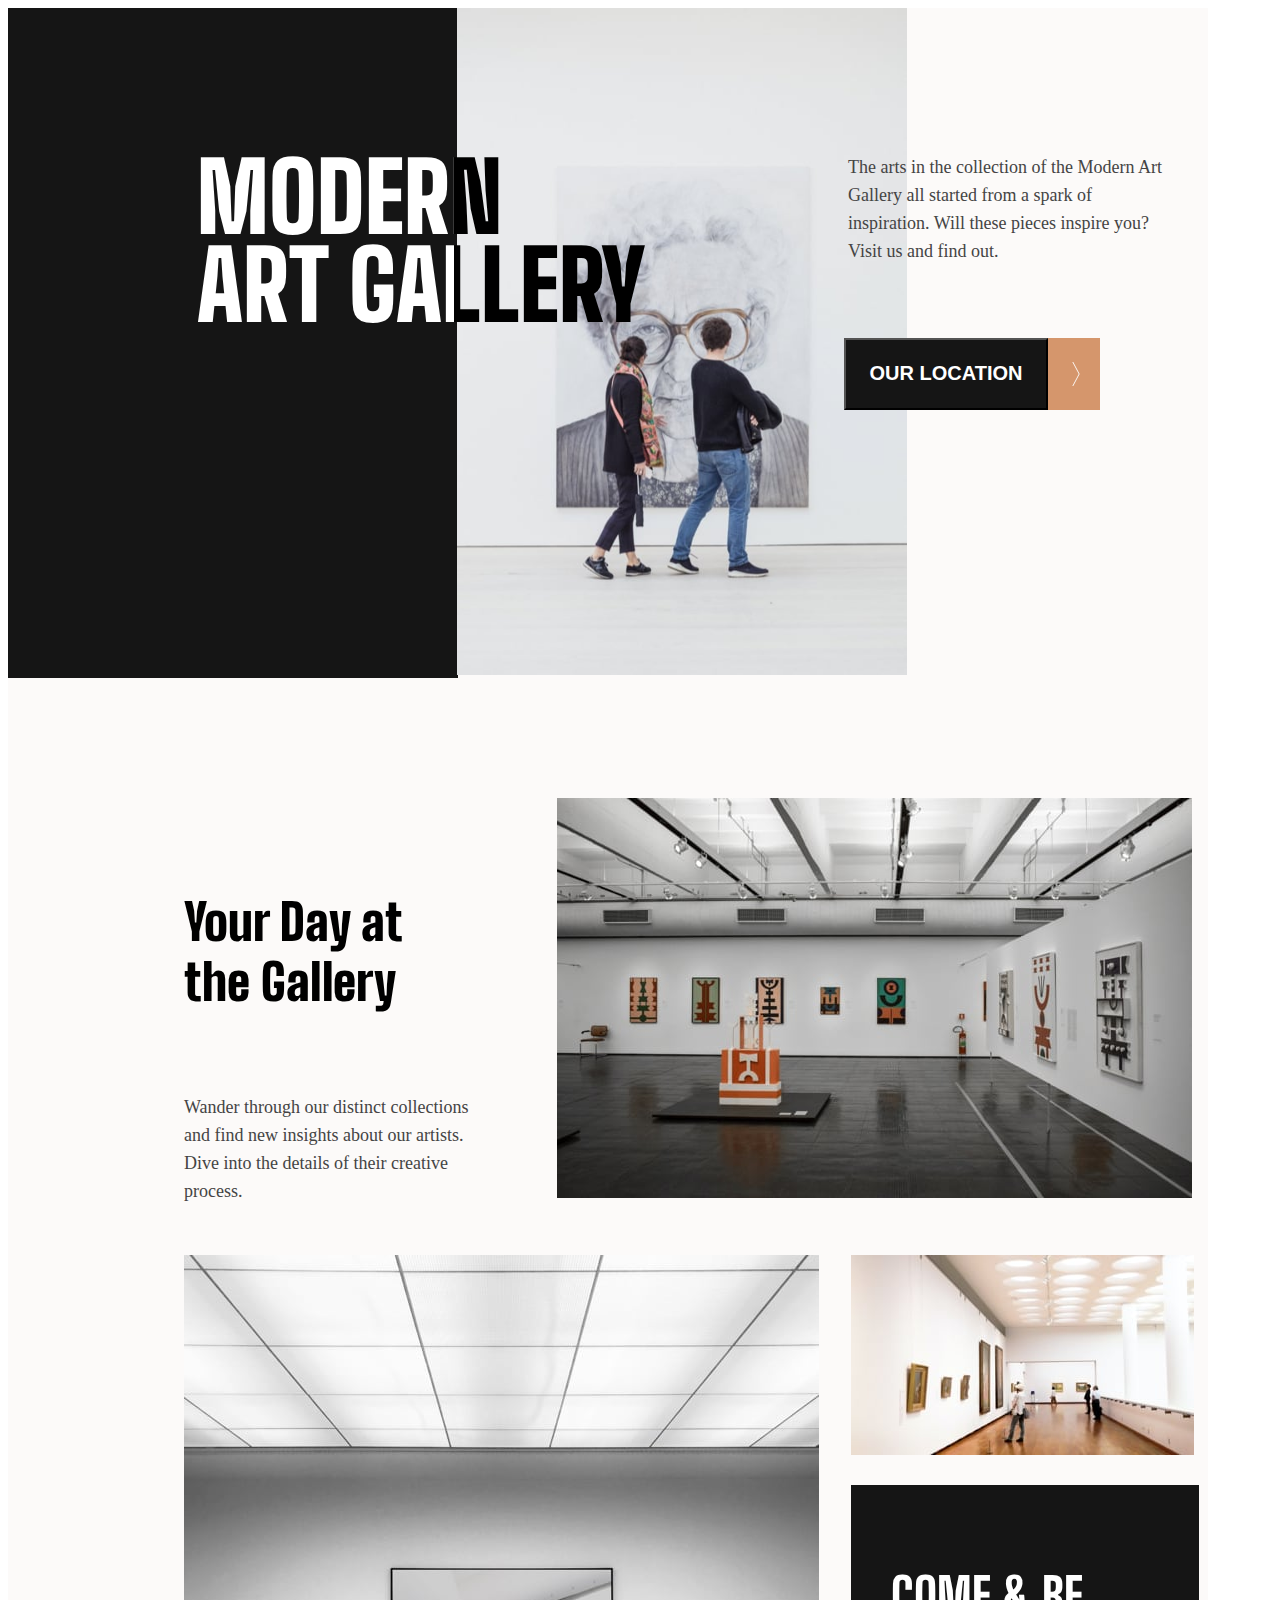
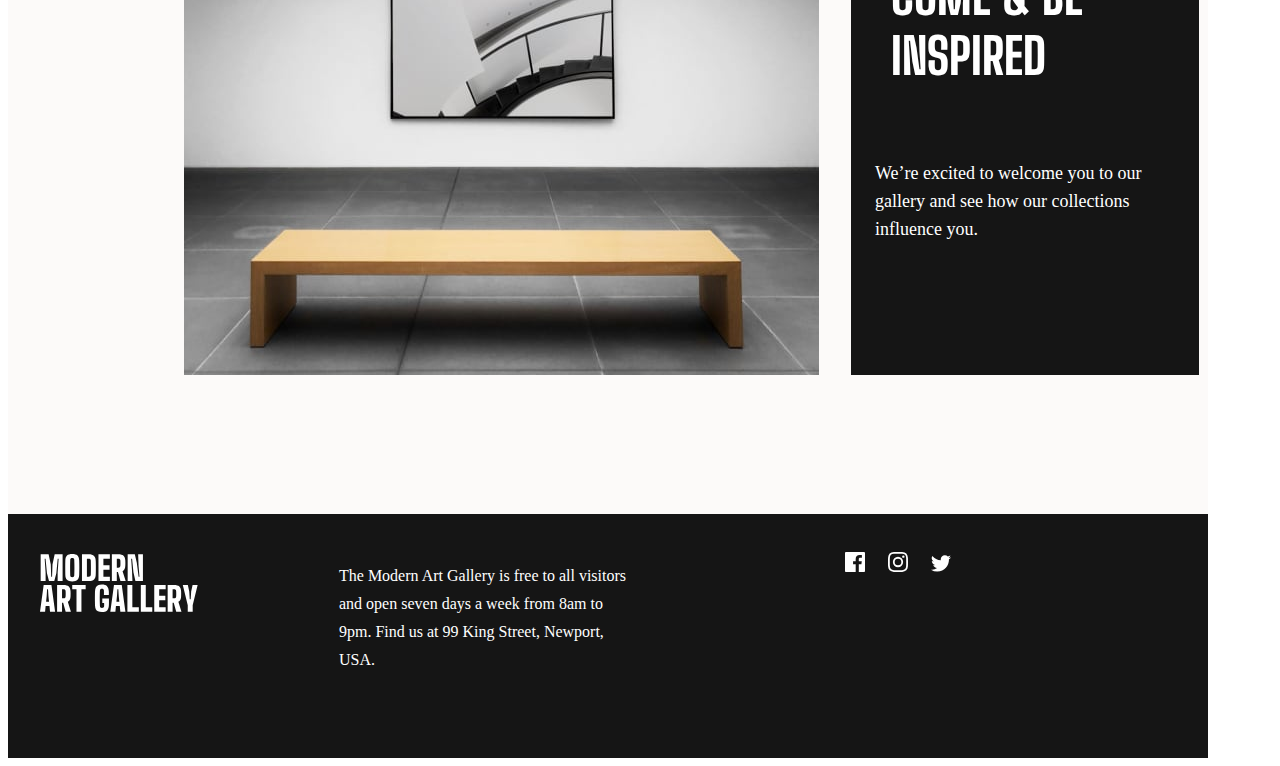
<file: art-gallery-website/art-gallery-website/starter-code/index.html>
<!DOCTYPE html>
<html lang="en">
<head>
  <meta charset="UTF-8">
  <meta name="viewport" content="width=device-width, initial-scale=1.0">
  <link rel="stylesheet" href="style.css">
  <link rel="stylesheet" href="responsive.css">
  <link rel="icon" type="image/png" sizes="32x32" href="./assets/favicon-32x32.png">
  
  <title>Frontend Mentor | Art gallery website</title>
</head>
<body>
<div class="box">
  <div class="black-parent">
<div class="black">

  <img src="./assets/mobile/image-hero.jpg" id="image-hero-1" class="image-hero" alt="">
</div>
<div class="content">
  <div class="h1-margin">
  <h1 class="h-1">MODERN <span id="sp1"></span>ART GALLERY</h1>
</div>
  <p class="p-1">The arts in the collection of the
     Modern Art Gallery all started from 
    a spark of<br> inspiration. Will these
     pieces inspire you?<br> Visit us and find out.</p>
</div>

<div class="button-box">
  <a href="location.html">
<button>OUR LOCATION</button>
</a>
<div class="arrow-box">
<img src="./assets/icon-arrow-right.svg" class="arrow" alt="logo">
</div>
</div>
</div>
<div class="hero-div">
<div class="bacground-image-2">
  <img src="./assets/mobile/image-grid-1.jpg" id="grid-image" alt="">
</div>
<div class="content-2">
  <h1>Your Day at the Gallery</h1>
  <p>Wander through our distinct collections <br> 
    and find new insights
     about our artists. <br> Dive into the details
      of their creative <br> process.</p>
</div>

</div>

<div class="three">

<div class="bacground-image-3">
  <img src="./assets/mobile/image-grid-2.jpg" class="image-2" id="grid-t" alt="">
</div>
  <div class="background-image-4">
  <img src="./assets/mobile/image-grid-3.jpg" class="image-1" id="grid-t1" alt="">
  

</div>
<div class="black-box">
  <h1 class="box-h1">COME & BE INSPIRED</h1>
  <p class="box-p">We’re excited to welcome you  to our <br>gallery and
     see how our collections<br> influence you.</p>
</div>

</div>

<div class="black-box-2">
  <img src="./assets/logo-light.svg" class="box-logo" alt="">
  <div>
  <p class="box-2-p">The Modern Art Gallery is free to all visitors<br> and open seven
     days a week from 8am to<br> 9pm. Find us at 99 King Street, Newport,<br> USA.</p>
    </div>
    <div>
      <img src="./assets/icon-facebook.svg" class="fb" alt="">
      <img src="./assets/icon-instagram.svg" class="insta" alt="">
      <img src="./assets/icon-twitter.svg" class="twit" alt="">
    </div>
</div>




</div>
</body>
</html>
</file>
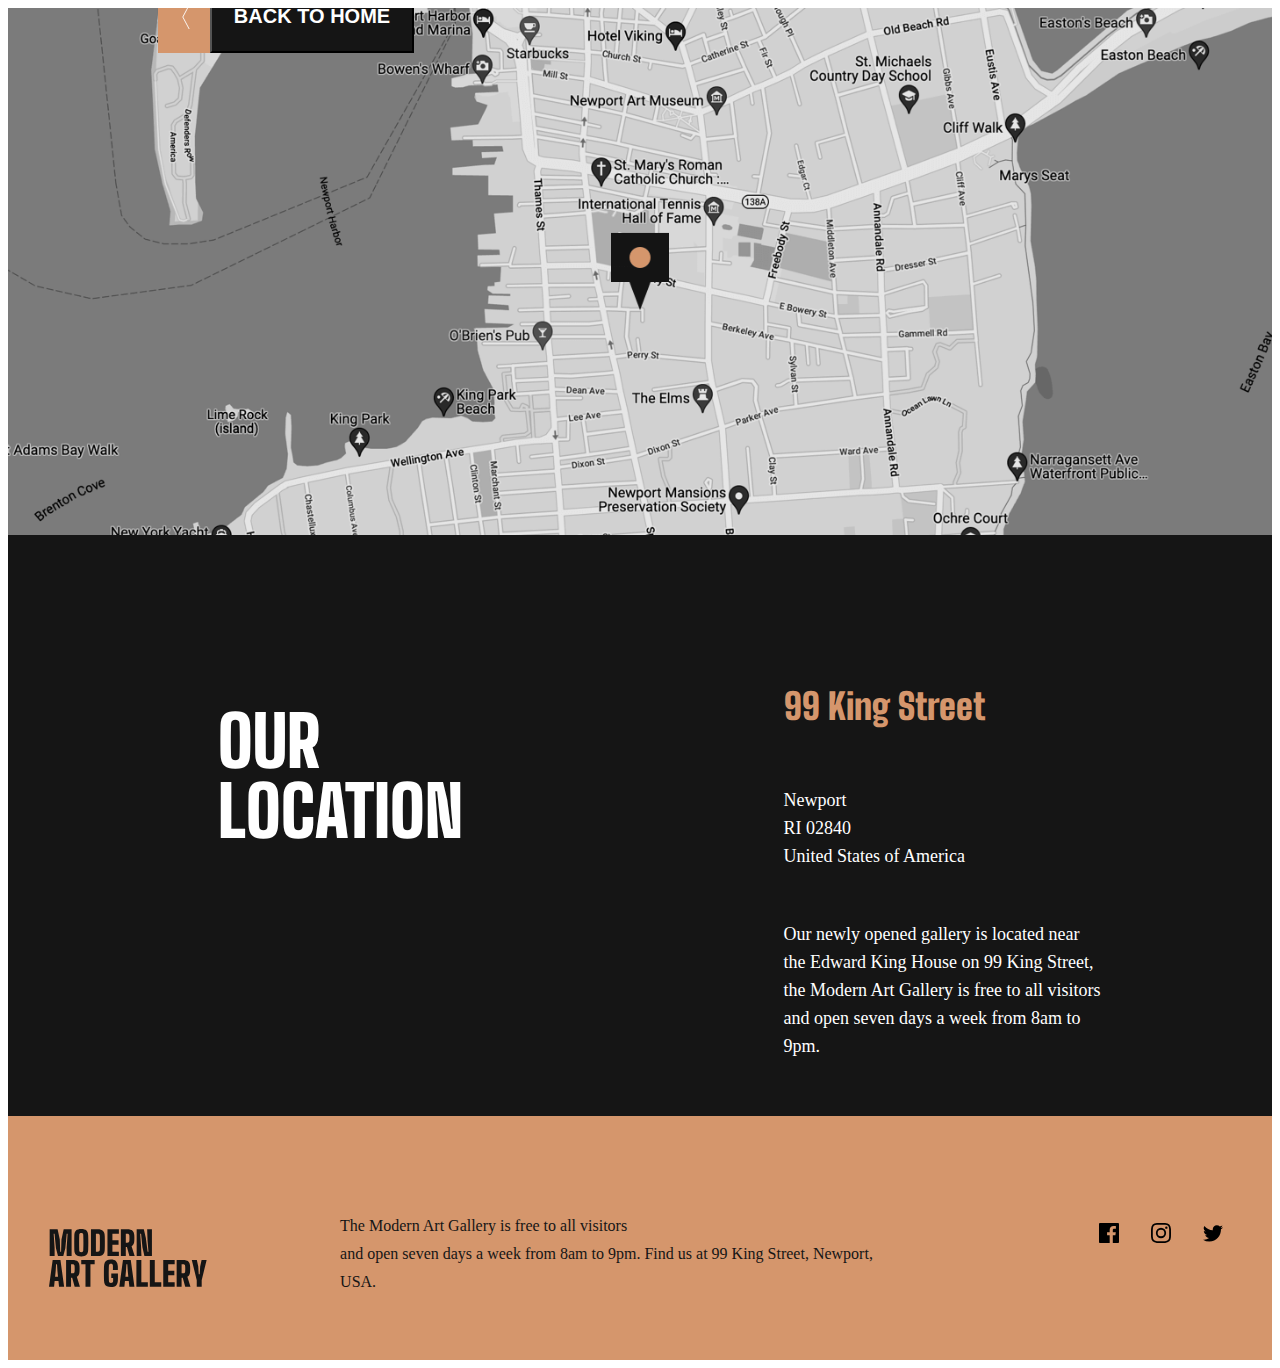
<file: art-gallery-website/art-gallery-website/starter-code/location.html>
<!DOCTYPE html>
<html lang="en">
<head>
  <meta charset="UTF-8">
  <meta name="viewport" content="width=device-width, initial-scale=1.0">
  <link rel="stylesheet" href="style.css">
  <link rel="stylesheet" href="responsive.css">

  <link rel="icon" type="image/png" sizes="32x32" href="./assets/favicon-32x32.png">
  
  <title>Frontend Mentor | Art gallery website</title>
</head>
<body>

  <div class="box">
    
    
    

    <div class="background-image-map">

     
      <img src="./assets/mobile/image-map.png" class="image-map" alt="">


      
    </div>
    <div class="button-box-location">
    <div class="arrow-box-location">
      <img src="./assets/icon-arrow-left.svg" class="arrow-location" alt="logo">
      </div>
      <a href="index.html">
        <button class="buttons">BACK TO HOME</button>
        </a>
      </div>
  <div class="black-box-location">
    <div>
    <h1 class="location-h1">OUR LOCATION</h1>
  </div>
    <div>
    <h2 class="location-h2">99 King Street</h2>
    <p class="location-p-1">Newport <br>
      RI 02840 <br>
      United States of America</p>
      <p class="location-p-2">Our newly opened gallery is located near <br> the Edward King House on 99 King Street, <br>
         the Modern Art Gallery is free to all visitors <br> and open seven days a week from 8am to <br> 9pm.</p>
  </div>
</div>
  <div class="box-location-gold">
    <img src="./assets/logo-dark.svg" class="box-logo" alt="">
  <p class="box-2-p-2">The Modern Art Gallery is free to all visitors<br> and open seven
     days a week from 8am to<bt> 9pm. Find us at 99 King Street, Newport,<br> USA.</p>
      <img src="./assets/icon-facebook.svg" class="facebook-logo" alt="">
      <img src="./assets/icon-instagram.svg" class="instagram-logo" alt="">
      <img src="./assets/icon-twitter.svg" class="twitter-logo" alt="">
  </div>

  </div>
</body>
</html>
</file>
<file: art-gallery-website/art-gallery-website/starter-code/style.css>
@import url('https://fonts.googleapis.com/css2?family=Big+Shoulders+Display:wght@300;500;800;900&display=swap');

html    {
        display: flex;
        flex-direction: row;
        font-family: 'Big Shoulders Display';
            
    }


.box    {
        width: 100%;
        background-color: #FCFAF9;

}

.image-hero   {  
        max-width: 100%;
}


h1      {
    font-size: 60px;
    font-weight: 900;
    margin-left: 16px;
}

p   {   
    font-size: 18PX;
    font-family: 'outfit';
    color: #444444;
    line-height: 28px;
    font-weight: 300;
    padding-left: 16px;
    padding-right: 16px;
    padding-top: 32px;

}

.bacground-image-2  {  

    display: flex;
    justify-items: center;
    padding-top: 120px;
    padding-bottom: 25px;
    margin-left: 16px;
    margin-right: 16px;
  }

  .bacground-image-3  {  

    
    margin-left: 16px;
    margin-right: 16px;
    padding-top: 32px;
  }

  .image-2  {
    padding-bottom: 16px;
  }
  .image-1  {
    padding-bottom: 16px;
    margin-left: 16px;
  }

  .black-box    {
    background-color: #151515;
    width: 100%;
    margin-left: 16px;
    
  }
  .box-h1   {
    color: #FFFFFF;
    padding-left: 24px;
    padding-right: 24px;
    font-size: 50px;
    font-weight: 800;
    padding-top: 48px;
  }
  .box-p    {
    padding-top: 24px;
    padding-bottom: 47px;
    padding-left: 24px;
    padding-right: 24px;
    font-size: 18px;
    font-family: 'outfit';
    font-weight: 300;
    color: #FFFFFF;
  }

  .black-box-2  {
    background-color: #151515;
    margin-top: 120px;
    width: 100%;
    
  }


  .box-logo     {

    padding-left: 32px;
    padding-top: 48px;

  }

  .box-2-p  {
    font-size: 16px;
    font-family: 'outfit';
    color: #FFFFFF;
    font-weight: 300;
    padding-left: 32px;
  }

  .fb   {
    padding-left: 32px;
    padding-top: 38px;
    padding-bottom: 48px;
  }

  .insta    {
    padding-left: 20px;
    padding-top: 38px;
    padding-bottom: 48px;
  }

  .twit {
    padding-left: 20px;
    padding-top: 38px;
    padding-bottom: 48px;
  }
  button {
    background-color: #151515;
    width: 204px;
    height: 72px;
    color: white;
    text-align: center;
    font-size: 20px;
    font-weight: 800;
    margin-left: 16px;
    cursor: pointer;
    
    
 
    
  }
  
  .arrow    {
    
    width: 8px;
    height: 24px;
    padding-left: 24px;
    padding-top: 24px;
    
  }
  .button-box   {
    display: flex;
    align-items: center;
    margin-top: 32px;
    
  }

  .arrow-box    {
    width: 52px;
    height: 72px;
    background-color: #D5966C;
  }

  .image-map    {
    
    width: 100%;
  }


  .button-box-location  {
    display: flex;
    align-items: center;
    margin-top: 32px;
    
    transform: translate(0px, -586px)
  }

  .arrow-box-location   {
    width: 52px;
    height: 72px;
    background-color: #D5966C;
  }
  
  .arrow-location   {

    width: 8px;
    height: 24px;
    padding-left: 24px;
    padding-top: 24px;
    
  }

  .buttons  {
    margin-right: 30px;
    display: inline-block;
    vertical-align: top;
    margin: 0;
    padding: 0;
  }

  .black-box-location   {
    background-color: #151515;
    margin-top: -145px;
    width: 100%;
   
    
  }

  .location-h1  {
    font-size: 50px;
    font-weight: 900;
    line-height: 45px;
    color: #FFFFFF;
    padding-top: 48px;
    padding-left: 16px; 
    padding-right: 16px;
  }

  .location-h2  {

    font-size: 32px;
    line-height: 32px;
    font-weight: 900;
    color: #D5966C;
    padding-left: 16px; 
    padding-right: 16px;
  }

  .location-p-1 {
    font-size: 18px;
    font-family: 'outfit';
    line-height: 28px;
    font-weight: 300;
    color: #FFFFFF;
  }
  
  .location-p-2 {
    font-size: 18px;
    font-family: 'outfit';
    line-height: 28px;
    font-weight: 300;
    color: #FFFFFF;
    padding-bottom: 56px;
  }

  .box-2-p-2 {

    font-size: 16px;
    font-family: 'outfit';
    color: #151515;
    font-weight: 300;
    padding-left: 32px;

  }

  .box-location-gold    {

    background-color: #D5966C;
    margin-top: -18px;
  }

  .facebook-logo {
    filter: invert(100%);
    padding-left: 32px;
    padding-top: 38px;
    padding-bottom: 48px;
  }

  .instagram-logo   {
    filter: invert(100%);
    padding-left: 32px;
    padding-top: 38px;
    padding-bottom: 48px;

  }


  
  .twitter-logo  {
    filter: invert(100%);
    padding-left: 32px;
    padding-top: 38px;
    padding-bottom: 48px;

  }
</file>
<file: art-gallery-website/art-gallery-website/starter-code/responsive.css>
@media only screen and (min-width: 768px) and (max-width: 1023px) {
    /* styles for tablet devices */

    .box    {
        width: 100%;
        background-color: #FCFAF9;

}
#image-hero-1 {
    content: url(./assets/tablet/image-hero.jpg);
  }
.content    {
    display: flex;
    flex-direction: column;
    align-items: center;
    justify-content: flex-end;
    transform: translate(166px, -604px);
    overflow: hidden;
}
.h-1 {   
    font-size: 70px;
    font-weight: 900;
    line-height: 65px;
    width: 339px;
    height: 130px;
}
.p-1 { 
    font-size: 18px;
    font-family: 'outfit';
    font-weight: 300;
    line-height: 28px;
    width: 339px;
    height: 112px;
    padding-top: 0;
    padding-right: 0;
}
.button-box {
    display: flex;
    align-items: center;
    margin-top: 32px;
    transform: translate(366px, -625px);
    
}
.content-2 {
    display: flex;
    flex-direction: column;
}

.bacground-image-2{
    display:    flex;
    flex-direction: row-reverse;
   
  }
  #grid-image {
    content: url(./assets/tablet/image-grid-1.jpg);
  }
  h1 {
    font-size: 50px;
    font-weight: 900;
    width: 223px;
    height: 135px;
  }
  p {
    font-size: 18px;
    font-family: 'outfit';
    font-weight: 300;
    line-height: 28px;
    
   
  }
  .hero-div {
    display: flex;
    flex-direction: row-reverse;
    align-items: flex-end;

    transform: translate(-5px, -480px);
  }
.three  {
    display: grid;
    grid-template-columns: 192px 192px 192px 192px;
    grid-template-rows: 180px 180px 180px 180px;
    gap: 16px;
    margin-left: -11px;
    margin-top: -493px;
    margin-bottom: 120px;
}

#grid-t {   
    content: url(./assets/tablet/image-grid-2.jpg);
}
.black-box {
    
    margin-top: 10px;
    height: 513px;
    grid-row: 2/-3;
    grid-column: 3 / 5;
   
    
}
.bacground-image-3 {
   
    grid-column: 1 / 3;
    padding: 0 ;
  
   
    
}
.bacground-image-4    {
    grid-column: 3 / 5;
  
}
.grid-t1 { 
    content: url(./assets/tablet/image-grid-3.jpg);

 }
 .black-box-2    { width: 100% ;
                margin-top: -60px;
                
}
.black-box-2  {
    background-color: #151515;
    margin-top: 120px;
    width: 100%;
    display: flex;
    flex-direction: row;
    align-content: center;
    justify-content: flex-start;
    align-items: flex-start;
    
  }


  .box-logo     {

    width: 110.5px;
    height: 40px;
    padding-left: 165px;
    padding-top: 80px;
  }

  .box-2-p  {
    font-size: 16px;
    font-family: 'outfit';
    color: #FFFFFF;
    font-weight: 300;
    padding-left: 32px;
   
  }

  .fb   {
    padding-left: 32px;
    padding-top: 38px;
    padding-bottom: 48px;
  }

  .insta    {
    padding-left: 20px;
    padding-top: 38px;
    padding-bottom: 48px;
  }

  .twit {
    padding-left: 20px;
    padding-top: 38px;
    padding-bottom: 48px;
    padding-right: 40px;
  }
  #content1::after{
    content: "\a";
    white-space: pre;
}
#content2::after{
    content: "\a";
    white-space: pre;
}


.black-box-location   {
    background-color: #151515;
    margin-top: -145px;
    width: 100%;
    display: flex;
    flex-direction: row;
    align-content: stretch;
    justify-content: flex-start;;
   
    
  }

  .location-h1  {
    font-size: 50px;
    font-weight: 900;
    line-height: 45px;
    color: #FFFFFF;
    padding-top: 48px;
    padding-left: 38px; 
    padding-right: 16px;
    padding-top: 88px;
    
  }

  .location-h2  {

    font-size: 32px;
    line-height: 32px;
    font-weight: 900;
    color: #D5966C;
    padding-left: 16px; 
    padding-right: 16px;
    padding-top: 88px;
    
  }

  .location-p-1 {
    font-size: 18px;
    font-family: 'outfit';
    line-height: 28px;
    font-weight: 300;
    color: #FFFFFF;
  }
  
  .location-p-2 {
    font-size: 18px;
    font-family: 'outfit';
    line-height: 28px;
    font-weight: 300;
    color: #FFFFFF;
    padding-bottom: 56px;
  }

  .box-2-p-2 {

    font-size: 16px;
    font-family: 'outfit';
    color: #151515;
    font-weight: 300;
    padding-left: 32px;

  }

  .box-location-gold    {

    background-color: #D5966C;
    margin-top: -18px;
    display: flex;
    flex-direction: row;
    justify-content: center;
    align-items: flex-start;
  }

  .facebook-logo {
    filter: invert(100%);
    padding-left: 32px;
    padding-top: 38px;
    padding-bottom: 48px;
  }

  .instagram-logo   {
    filter: invert(100%);
    padding-left: 32px;
    padding-top: 38px;
    padding-bottom: 48px;

  }


  
  .twitter-logo  {
    filter: invert(100%);
    padding-left: 32px;
    padding-top: 38px;
    padding-right: 40px;
    padding-bottom: 48px;

  }

  .background-image-map {
    width: 100%;
    content: url(./assets/tablet/image-map.png);
  }
  .black-box-location   {
    background-color: #151515;
    margin-top: -145px;
    width: 100%;
   
    
  }
  

}


/* 1024px */



@media only screen and (min-width: 1024px)     {


    .box    {
        width: 100%;
        
        overflow: hidden;

}
.black {
    
    width: 450px;
   
    background-color: #151515;
}

.black-parent   {
    display: flex;
}




#image-hero-1 {
    content: url(./assets/desktop/image-hero.jpg);
    width: 100%;
    margin-left:  449px;;
  }
.content    {
   
}
.bacground-image {
    width: 100%;
}
.h1-margin  {
   
    
}
#sp1::after{
    content: "\a";
    white-space: pre;
}
.h-1 {   
    font-size: 96px;
    font-weight: 900;
    line-height: 88px;
    width: 514px;
    height: 174px;
    background: linear-gradient(to left, black 50%, white 50%);
    -webkit-background-clip: text;
    background-clip: text;
    color: transparent;
    position: relative;
    z-index: 1;
    margin-top: 145px;
    margin-left: -261px;
}
.p-1 { 
    font-size: 18px;
    font-family: 'outfit';
    font-weight: 300;
    line-height: 28px;
    width: 350px;
    height: 160px;
    transform: translate(374px, -270px);
  
}
.button-box {
  transform: translate(-12px, 15px);
    
}
.button-box-location {
  display: flex;
  align-items: center;
  margin-top: 32px;
  transform: translate(150px, -586px);
}


.content-2 {
  margin-left: 160px;
}

.bacground-image-2{
    display:    flex;
    flex-direction: row-reverse;
    margin-left: 73px;

   
  }
  #grid-image {
    content: url(./assets/desktop/image-grid-1.jpg);
  }
  h1 {
    font-size: 50px;
    font-weight: 900;
    width: 223px;
    height: 135px;
  }
  p {
    font-size: 18px;
    font-family: 'outfit';
    font-weight: 300;
    line-height: 28px;
    
   
  }
  .hero-div {
    display: flex;
    flex-direction: row-reverse;
    justify-content: flex-end;
    align-items: flex-end;
  }
.three  {
   display: flex;
   margin-left: 160px;
    margin-bottom: 120px;
}

#grid-t {   
    content: url(./assets/desktop/image-grid-2.jpg);
}
.black-box {
    margin-top:  262px;
    margin-left: -343px;
    width: 348px;
    height: 490px;
}
.bacground-image-3 {
   
    
    
}
.bacground-image-4    {
   
    
   
}
.image-1    {
    margin-top: 32px;
}

.grid-t1 { 
    content: url(./assets/desktop/image-grid-3.jpg);
    

 }
 .black-box-2    { width: 100% ;
                margin-top: -60px;
                
}
.black-box-2  {
    background-color: #151515;
    margin-top: 120px;
    width: 100%;
    height: 244px;
    display: flex;
    flex-direction: row;
    align-content: center;
    justify-content: flex-start;
    align-items: flex-start;
  
    
  }


  .box-logo     {

    padding-left: 110.5;
    padding-top: 40px;
    width: 159px;  
    height: 58px;

  }

  .box-2-p  {
    font-size: 16px;
    font-family: 'outfit';
    color: #FFFFFF;
    font-weight: 300;
    padding-left: 140px;
    width: 430px;
  }

  .fb   {
    margin-left: 28px;
    padding-top: 38px;
    padding-bottom: 48px;
  }

  .insta    {
    padding-left: 20px;
    padding-top: 38px;
    padding-bottom: 48px;
  }

  .twit {
    padding-left: 20px;
    padding-top: 38px;
    padding-bottom: 48px;
    padding-right: 40px;
  }
  #content1::after{
    content: "\a";
    white-space: pre;
}
#content2::after{
    content: "\a";
    white-space: pre;
}


.black-box-location   {
    background-color: #151515;
    margin-top: -145px;
    width: 100%;
    display: flex;
    flex-direction: row;
    align-content: stretch;
    justify-content: flex-start;;
   
    
  }

  .location-h1  {
    font-size: 70px;
    font-weight: 900;
    line-height: 70px;
    color: #FFFFFF;
    
    padding-top: 165px;
    padding-left: 38px; 
    padding-right: 16px;
    padding-top: 165px;
    
  }

  .location-h2  {

    font-size: 36px;
    line-height: 36px;
    font-weight: 900;
    color: #D5966C;
    padding-left: 16px; 
    padding-right: 16px;
    padding-top: 165px;
    
  }

  .location-p-1 {
    font-size: 18px;
    font-family: 'outfit';
    line-height: 28px;
    font-weight: 300;
    color: #FFFFFF;
  }
  
  .location-p-2 {
    font-size: 18px;
    font-family: 'outfit';
    line-height: 28px;
    font-weight: 300;
    color: #FFFFFF;
    padding-bottom: 56px;
  }

  .box-2-p-2 {

    font-size: 16px;
    font-family: 'outfit';
    color: #151515;
    font-weight: 300;
    padding-left: 32px;
    margin-left: 100px;

  }

  .box-location-gold    {

    background-color: #D5966C;
    margin-top: -18px;
    display: flex;
    height: 244px;
    flex-direction: row;
    justify-content: center;
    align-items: center;
  }

  .facebook-logo {
    filter: invert(100%);
    padding-left: 210px;
    padding-top: 38px;
    padding-bottom: 48px;
  }

  .instagram-logo   {
    filter: invert(100%);
    padding-left: 32px;
    padding-top: 38px;
    padding-bottom: 48px;

  }


  
  .twitter-logo  {
    filter: invert(100%);
    padding-left: 32px;
    padding-top: 38px;
    padding-right: 40px;
    padding-bottom: 48px;

  }
  .background-image-map {
    max-width: 100%;
    content: url(./assets/desktop/image-map.png);
  }
  .black-box-location   {
    background-color: #151515;
    margin-top: -145px;
    width: 100%;
    display: flex;
    flex-direction: row;
    justify-content: space-around
   
    
  }
  

}
</file>
